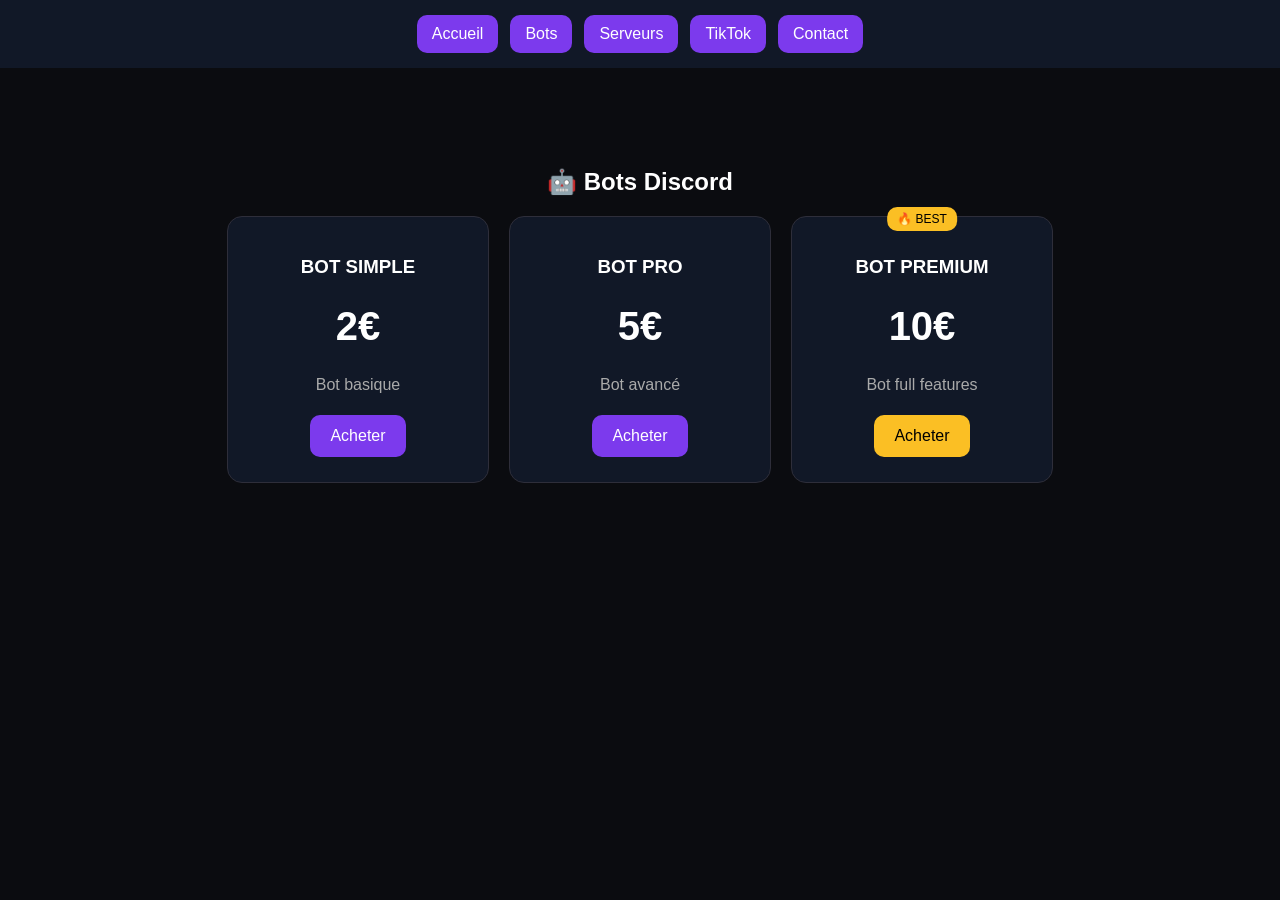
<file: bots.html>
<!DOCTYPE html>
<html lang="fr">
<head>
<meta charset="UTF-8">
<title>Bots</title>
<link rel="stylesheet" href="style.css">
</head>

<body>

<nav>
    <a href="index.html">Accueil</a>
    <a href="bots.html">Bots</a>
    <a href="serveurs.html">Serveurs</a>
    <a href="tiktok.html">TikTok</a>
    <a href="contact.html">Contact</a>
</nav>

<div class="pricing">

<h2>🤖 Bots Discord</h2>

<div class="pricing-grid">

    <div class="price-card">
        <h3>BOT SIMPLE</h3>
        <h1>2€</h1>
        <p>Bot basique</p>
        <a class="btn" href="contact.html">Acheter</a>
    </div>

    <div class="price-card">
        <h3>BOT PRO</h3>
        <h1>5€</h1>
        <p>Bot avancé</p>
        <a class="btn" href="contact.html">Acheter</a>
    </div>

    <div class="price-card">
        <div class="tag">🔥 BEST</div>
        <h3>BOT PREMIUM</h3>
        <h1>10€</h1>
        <p>Bot full features</p>
        <a class="btn gold" href="contact.html">Acheter</a>
    </div>

</div>

</div>

</body>
</html>
</file>
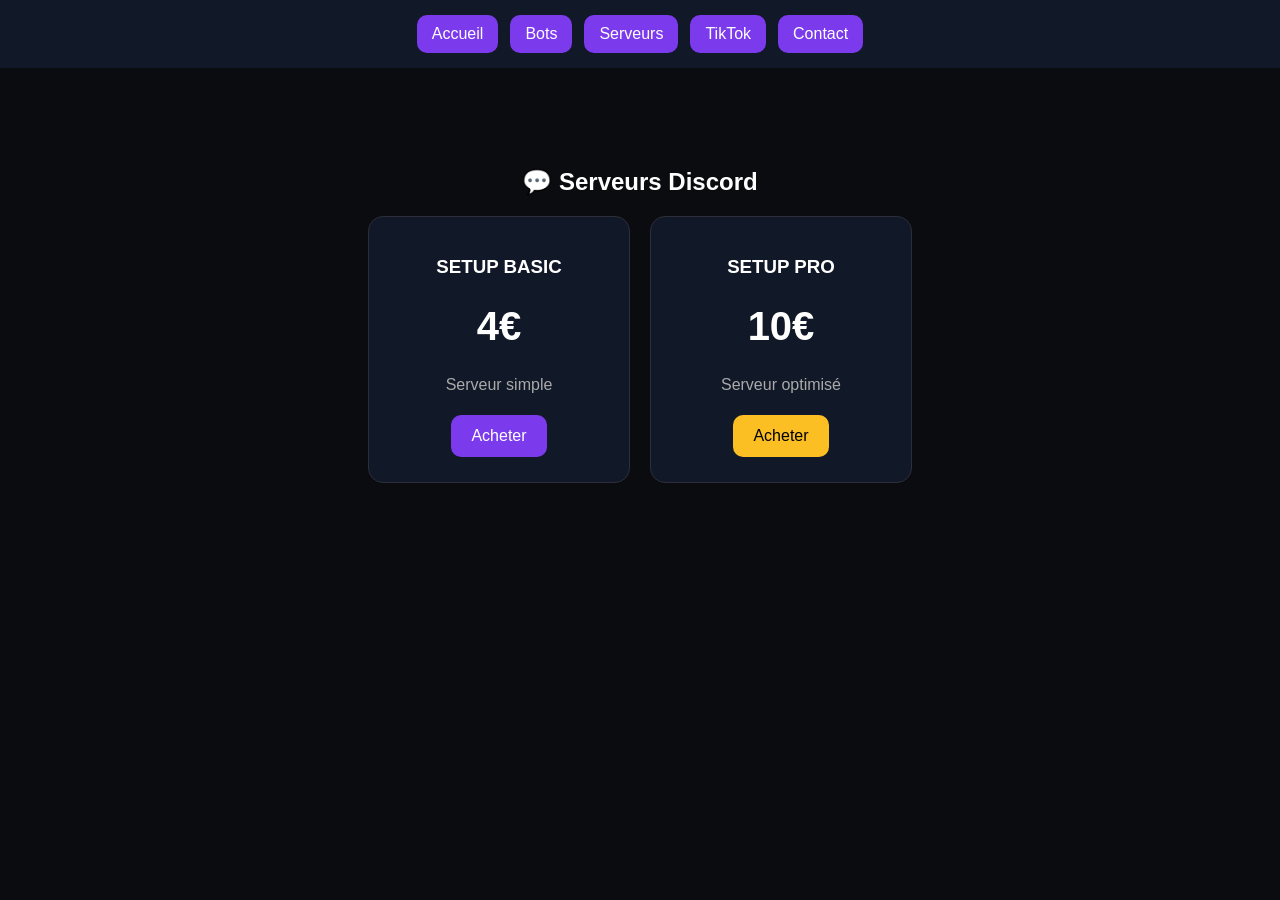
<file: serveurs.html>
<!DOCTYPE html>
<html lang="fr">
<head>
<meta charset="UTF-8">
<title>Serveurs</title>
<link rel="stylesheet" href="style.css">
</head>

<body>

<nav>
    <a href="index.html">Accueil</a>
    <a href="bots.html">Bots</a>
    <a href="serveurs.html">Serveurs</a>
    <a href="tiktok.html">TikTok</a>
    <a href="contact.html">Contact</a>
</nav>

<div class="pricing">

<h2>💬 Serveurs Discord</h2>

<div class="pricing-grid">

    <div class="price-card">
        <h3>SETUP BASIC</h3>
        <h1>4€</h1>
        <p>Serveur simple</p>
        <a class="btn" href="contact.html">Acheter</a>
    </div>

    <div class="price-card">
        <h3>SETUP PRO</h3>
        <h1>10€</h1>
        <p>Serveur optimisé</p>
        <a class="btn gold" href="contact.html">Acheter</a>
    </div>

</div>

</div>

</body>
</html>
</file>
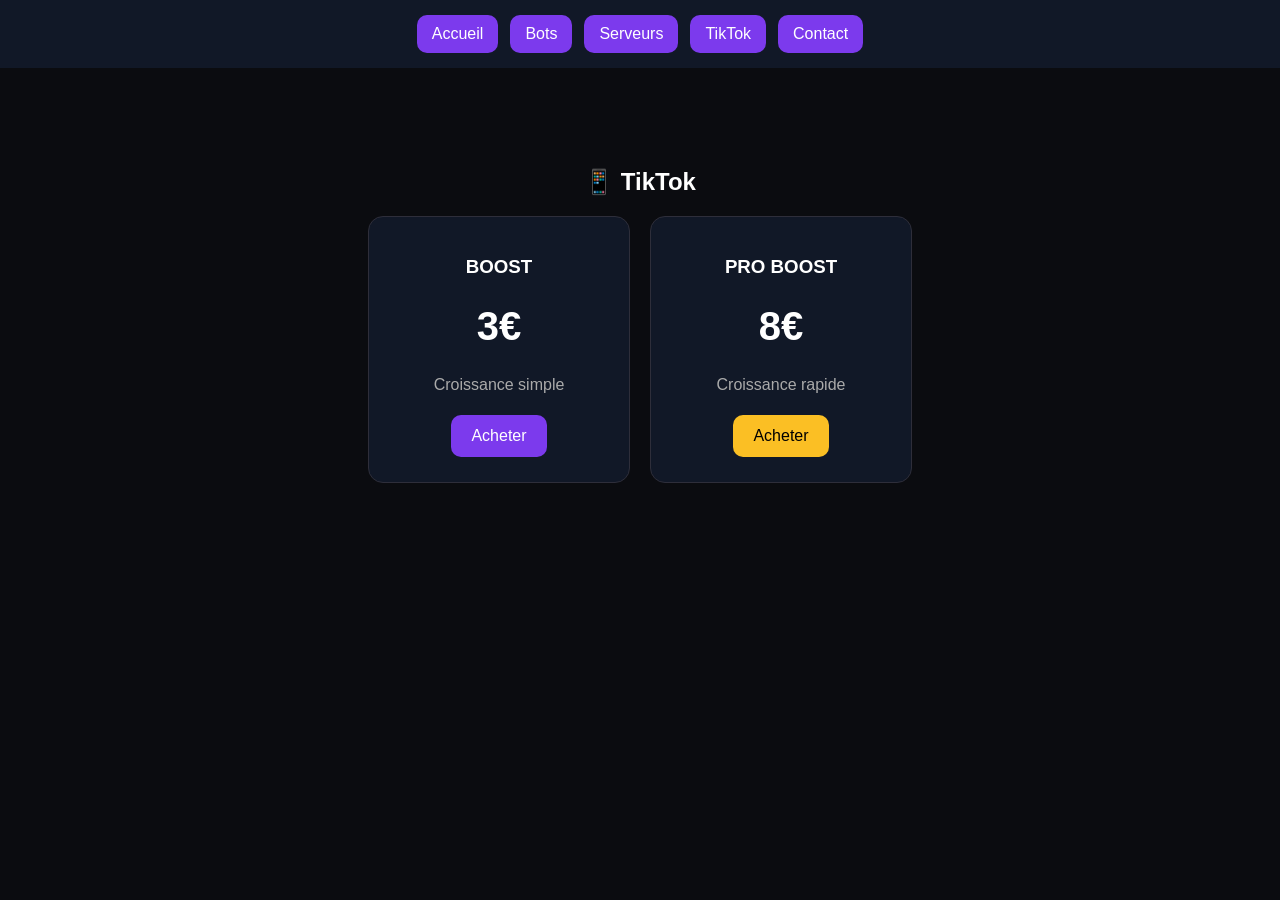
<file: tiktok.html>
<!DOCTYPE html>
<html lang="fr">
<head>
<meta charset="UTF-8">
<title>TikTok</title>
<link rel="stylesheet" href="style.css">
</head>

<body>

<nav>
    <a href="index.html">Accueil</a>
    <a href="bots.html">Bots</a>
    <a href="serveurs.html">Serveurs</a>
    <a href="tiktok.html">TikTok</a>
    <a href="contact.html">Contact</a>
</nav>

<div class="pricing">

<h2>📱 TikTok</h2>

<div class="pricing-grid">

    <div class="price-card">
        <h3>BOOST</h3>
        <h1>3€</h1>
        <p>Croissance simple</p>
        <a class="btn" href="contact.html">Acheter</a>
    </div>

    <div class="price-card">
        <h3>PRO BOOST</h3>
        <h1>8€</h1>
        <p>Croissance rapide</p>
        <a class="btn gold" href="contact.html">Acheter</a>
    </div>

</div>

</div>

</body>
</html>
</file>
<file: style.css>
body{
    margin:0;
    font-family:Arial;
    background:#0b0c10;
    color:white;
}

/* NAV */
nav{
    display:flex;
    justify-content:center;
    gap:12px;
    padding:15px;
    background:#111827;
    flex-wrap:wrap;
}

nav a{
    text-decoration:none;
    color:white;
    padding:10px 15px;
    background:#7c3aed;
    border-radius:10px;
}

nav a:hover{
    background:#a855f7;
}

/* HERO */
.hero{
    text-align:center;
    padding:100px 20px;
}

.hero h1{
    font-size:50px;
}

.hero span{
    color:#fbbf24;
}

.hero p{
    color:#aaa;
}

/* BUTTONS */
.btn{
    display:inline-block;
    padding:12px 20px;
    margin:5px;
    border-radius:10px;
    text-decoration:none;
    background:#7c3aed;
    color:white;
}

.btn:hover{
    background:#a855f7;
}

.gold{
    background:#fbbf24;
    color:black;
}

/* PRICING */
.pricing{
    text-align:center;
    padding:80px 20px;
}

.pricing-grid{
    display:flex;
    justify-content:center;
    gap:20px;
    flex-wrap:wrap;
}

.price-card{
    width:220px;
    background:#111827;
    border:1px solid #2e2e3a;
    border-radius:15px;
    padding:20px;
    position:relative;
}

.price-card:hover{
    transform:translateY(-10px);
    border-color:#7c3aed;
}

.price-card h1{
    font-size:40px;
}

.price-card p{
    color:#aaa;
}

.tag{
    position:absolute;
    top:-10px;
    left:50%;
    transform:translateX(-50%);
    background:#fbbf24;
    color:black;
    padding:5px 10px;
    border-radius:10px;
    font-size:12px;
}
</file>
